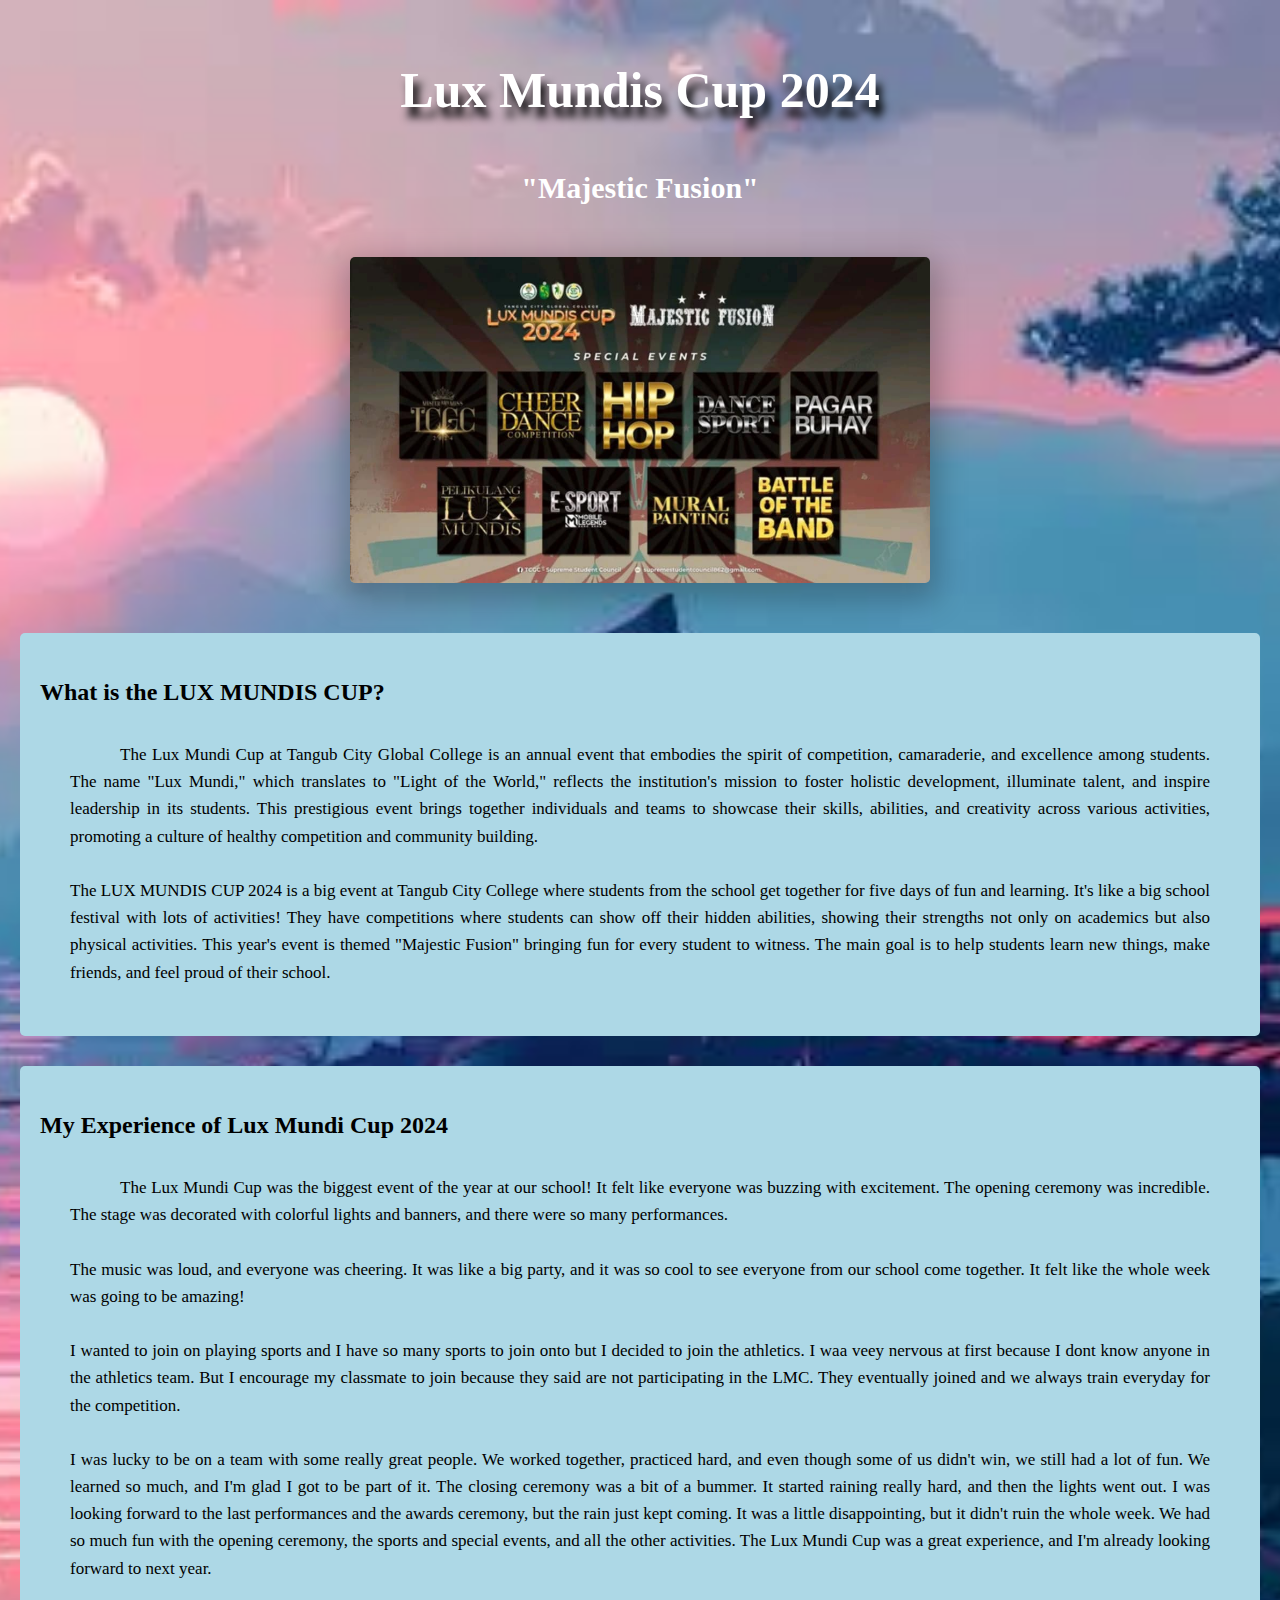
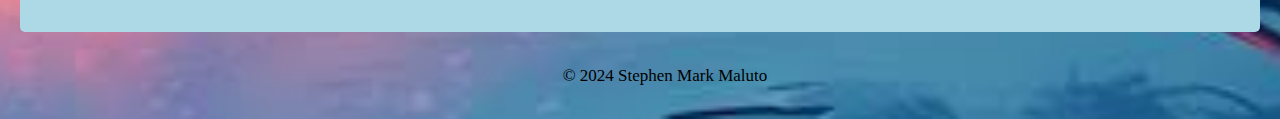
<file: Luxmundi.html>
<!DOCTYPE html>
<html>
<head>
<title>LUX MUNDIS CUP 2024 - About</title>
<link rel="stylesheet" href="Luxmundi.css"
</head>

<body>
  <header>
    <h1>Lux Mundis Cup 2024</h1>
    <h2 class="majestic">"Majestic Fusion"</h2>
  </header>

  <section class="container">
    <div class="slider-border">
    <div class="slider">
        <img id="slide-1" src="Events.jpeg">
        <img id="slide-2" src="Pageant.jpeg">
        <img id="slide-3" src="Dance.jpeg">
        <img id="slide-4" src="image1.jpeg">
        <img id="slide-5" src="Ms.jpg">
        <img id="slide-6" src="cheerdance.jpg">
        <img id="slide-7" src="cheer.jpg">
        <img id="slide-8" src="botb2.jpg">
        <img id="slide-9" src="majestic.jpg">
        <img id="slide-10" src="image2.jpeg">
    </div>
        <div class="slider-nav">
        <a href="#slide-1"></a>
        <a href="#slide-2"></a>
        <a href="#slide-3"></a>
        <a href="#slide-4"></a>
        <a href="#slide-5"></a>
        <a href="#slide-6"></a>
        <a href="#slide-7"></a>
        <a href="#slide-8"></a>
        <a href="#slide-9"></a>
        <a href="#slide-10"></a>
        </div>
    </div>
  </section>

  <section id="about-the-cup">
    <h2>What is the LUX MUNDIS CUP?</h2>
    <p>
      The Lux Mundi Cup at Tangub City Global College is an annual event that embodies the spirit of competition, camaraderie, and excellence among students. The name "Lux Mundi," which translates to "Light of the World," reflects the institution's mission to foster holistic development, illuminate talent, and inspire leadership in its students. This prestigious event brings together individuals and teams to showcase their skills, abilities, and creativity across various activities, promoting a culture of healthy competition and community building.  <br><br>
 
                The LUX MUNDIS CUP 2024 is a big event at Tangub City College where students from the school get together for five days of fun and learning. 
      It's like a big school festival with lots of activities! 
      They have competitions where students can show off their hidden abilities, showing their strengths not only on academics but also physical activities.
      
      This year's  event is themed "Majestic Fusion" bringing fun for every student to witness. 
      The main goal is to help students learn new things, make friends, and feel proud of their school.
    </p>
  </section>

  <section id="my-experience">
    <h2>My Experience of Lux Mundi Cup 2024</h2>
    <p>
      The Lux Mundi Cup was the biggest event of the year at our school! It felt like everyone was buzzing with excitement. 
      The opening ceremony was incredible. The stage was decorated with colorful lights and banners, and there were so many performances. <br><br>
      The music was loud, and everyone was cheering. It was like a big party, and it was so cool to see everyone from our school come together. 
      It felt like the whole week was going to be amazing!<br><br>

     I wanted to join on playing sports and I have so many sports to join onto but I decided to join the athletics. I waa veey nervous at first because I dont know anyone in the athletics team. But I encourage my classmate to join because they said are not participating in the LMC. They eventually joined and we always train everyday for the competition.<br><br>
      I was lucky to be on a team with some really great people. We worked together, practiced hard, and even though some of us didn't win, we still had a lot of fun. 
      We learned so much, and I'm glad I got to be part of it.
      The closing ceremony was a bit of a bummer. It started raining really hard, and then the lights went out. 
      I was looking forward to the last performances and the awards ceremony, but the rain just kept coming. 
      It was a little disappointing, but it didn't ruin the whole week. We had so much fun with the opening ceremony, the sports and special events, and all the other activities. 
      The Lux Mundi Cup was a great experience, and I'm already looking forward to next year.
    </p>
  </section>

  <footer>
    <p>&copy; 2024 Stephen Mark Maluto</p>
  </footer>
</body>
</html>
</file>
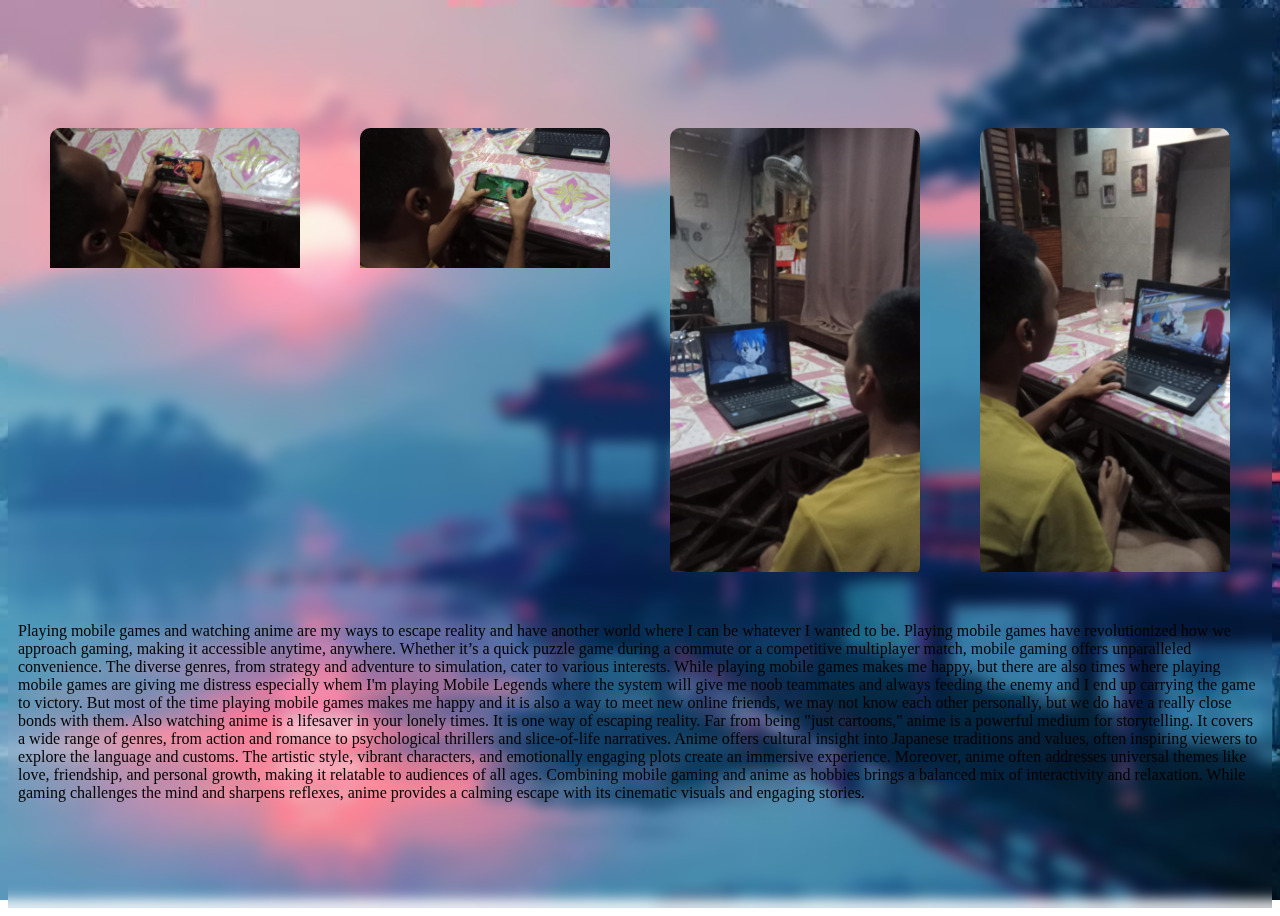
<file: Myself.html>
<!DOCTYPE html>
<html>
<head>
<body>
    
    <title>HOME PAGE</title>
    <link rel="stylesheet" href="Homepage.css">
</head>

    <div class="gallery">
        <div class="gallery-item">
            <img src="Ml.jpeg" alt="Image 1">
        </div>
        <div class="gallery-item">
            <img src="Ml2.jpeg" alt="Image 2">
        </div>
        <div class="gallery-item">
            <img src="Anime1.jpeg" alt="Image 3">
        </div>
        <div class="gallery-item">
            <img src="Anime2.jpeg" alt="Image 4">
        </div>

        <div>
            <p class="paragraph">
                Playing mobile games and watching anime are my ways to escape reality and have another world where I can be whatever I wanted to be. Playing mobile games have revolutionized how we approach gaming, making it accessible anytime, anywhere. Whether it’s a quick puzzle game during a commute or a competitive multiplayer match, mobile gaming offers unparalleled convenience. The diverse genres, from strategy and adventure to simulation, cater to various interests.

                While playing mobile games makes me happy, but there are also times where playing mobile games are giving me distress especially whem I'm playing Mobile Legends where the system will give me noob teammates and always feeding the enemy and I end up carrying the game to victory.

              But most of the time playing mobile games makes me happy and it is also a way to meet new online friends, we may not know each other personally, but we do have a really close bonds with them.

              Also watching anime is a lifesaver in your lonely times. It is one way of escaping reality. Far from being "just cartoons," anime is a powerful medium for storytelling. It covers a wide range of genres, from action and romance to psychological thrillers and slice-of-life narratives.

               Anime offers cultural insight into Japanese traditions and values, often inspiring viewers to explore the language and customs. The artistic style, vibrant characters, and emotionally engaging plots create an immersive experience. Moreover, anime often addresses universal themes like love, friendship, and personal growth, making it relatable to audiences of all ages.
 
                   Combining mobile gaming and anime as hobbies brings a balanced mix of interactivity and relaxation. While gaming challenges the mind and sharpens reflexes, anime provides a calming escape with its cinematic visuals and engaging stories. 

                
            </p>
        </div>
    
</body>
</html>
</file>
<file: Luxmundi.css>
body {
  background-image: url(japan.jpeg);
  line-height: 1.6;
  margin: 20px;
  text-align: justify;
  margin-top: 50px;
  background-repeat: no-repeat;
  background-size: cover;
  background-position: center
}

header {
  text-align: center;
  margin-bottom: 25px;
}

.majestic {
  font-family: vivaldi;
  font-size: 30px;
  color: #fff;
}

h1 {
  font-family: stencil;
  text-shadow: 5px 10px 8px black;
  font-size: 50px;
  color: white;
}

h2 {
  font-family: Sitka Heading Semibold;
  color: black;
  margin-bottom: 20px;
  color: black;
}

p {
  text-indent: 50px;
  font-family: Sitka Subheading;
  font-size: 17px;
  color: black;
  margin-bottom: 25px;
  margin: 30px;
  
}

.container {
  padding: 20px;
}

.slider-border {
  position: relative;
  max-width: 580px;
  margin: 0 auto;
}

.slider {
  display: flex;
  aspect-ratio: 16/9;
  overflow-x: auto;
  scroll-snap-type: x mandatory;
  scroll-behavior: smooth;
  box-shadow: 0 10px 30px 7.5px hsla(0, 0%, 0%, 0.25);
  border-radius: 5px;
}

.slider img {
  flex: 1 0 100%;
  scroll-snap-align: start;
  object-fit: cover;
}

a {
  text-decoration: none;
  color: black ;
}

.slider-nav {
  display: flex;
  column-gap: 10px;
  position: absolute;
  bottom: 12.5px;
  left: 50%;
  transform: translateX(-50%);
  z-index: 1;
}

slider-nav {
  width: 5px;
  height: 5px;
  border-radius: 50%;
  background-color: #fff;
  opacity: .75;
  transition: opacity ease 250ms;
}

#slideL {
    align-items: center;
    justify-content: center;
    margin-left: 200px;
}

#slideR {
  align-items: center;
  justify-content: center;
  margin-left: 200px;
}

section {
  margin-bottom: 30px;
}

#about-the-cup {
  background-color: lightblue;
  padding: 20px;
  border-radius: 5px;
}

#my-experience {
  background-color: lightblue;
  padding: 20px;
  border-radius: 5px;
}

footer {
  text-align: center;
  margin-top: 30px;
  color: white;
}
</file>
<file: Homepage.css>
body {
  display: flex;
  justify-content: center;
  align-items: center;
  min-height: 100vh;
  background-image: url(japan.jpeg); 
  background-position: center;
  background-repeat: no-repeat;
  background-size: cover; 
  background-attachment: fixed;
  backdrop-filter: blur(7px);
}

.gallery {
    display: flex;
    flex-wrap: wrap;
    justify-content: center;
    padding: 10px;
    animation: fadeIn 1s ease-in-out;
}

.gallery-item {
    width: 250px;
    margin: 30px;
    position: relative;
    overflow: hidden;
    cursor: pointer;
    border-radius: 10px;
}

.gallery-item img {
    width: 100%;
    transition: transform 0.3s ease; 
}

.gallery-item:hover img {
    transform: scale(1.1); 
}

.gallery-item.active img {
    transform: scale(1.5); 
    transition: transform 0.3s ease; 
}

.paragrahp {
    color:gray;
    font-family:Times New Roman;
    font-size: 30px;

}

@keyframes fadeIn {
    from {
        opacity: 0;
    }
    to {
        opacity: 1;
    }
}

@keyframes fadeIn {
    from {
        opacity: 0;
        transform: translateY(20px);
    }
    to {
        opacity: 1;
        transform: translateY(0);
    }
}
</file>
